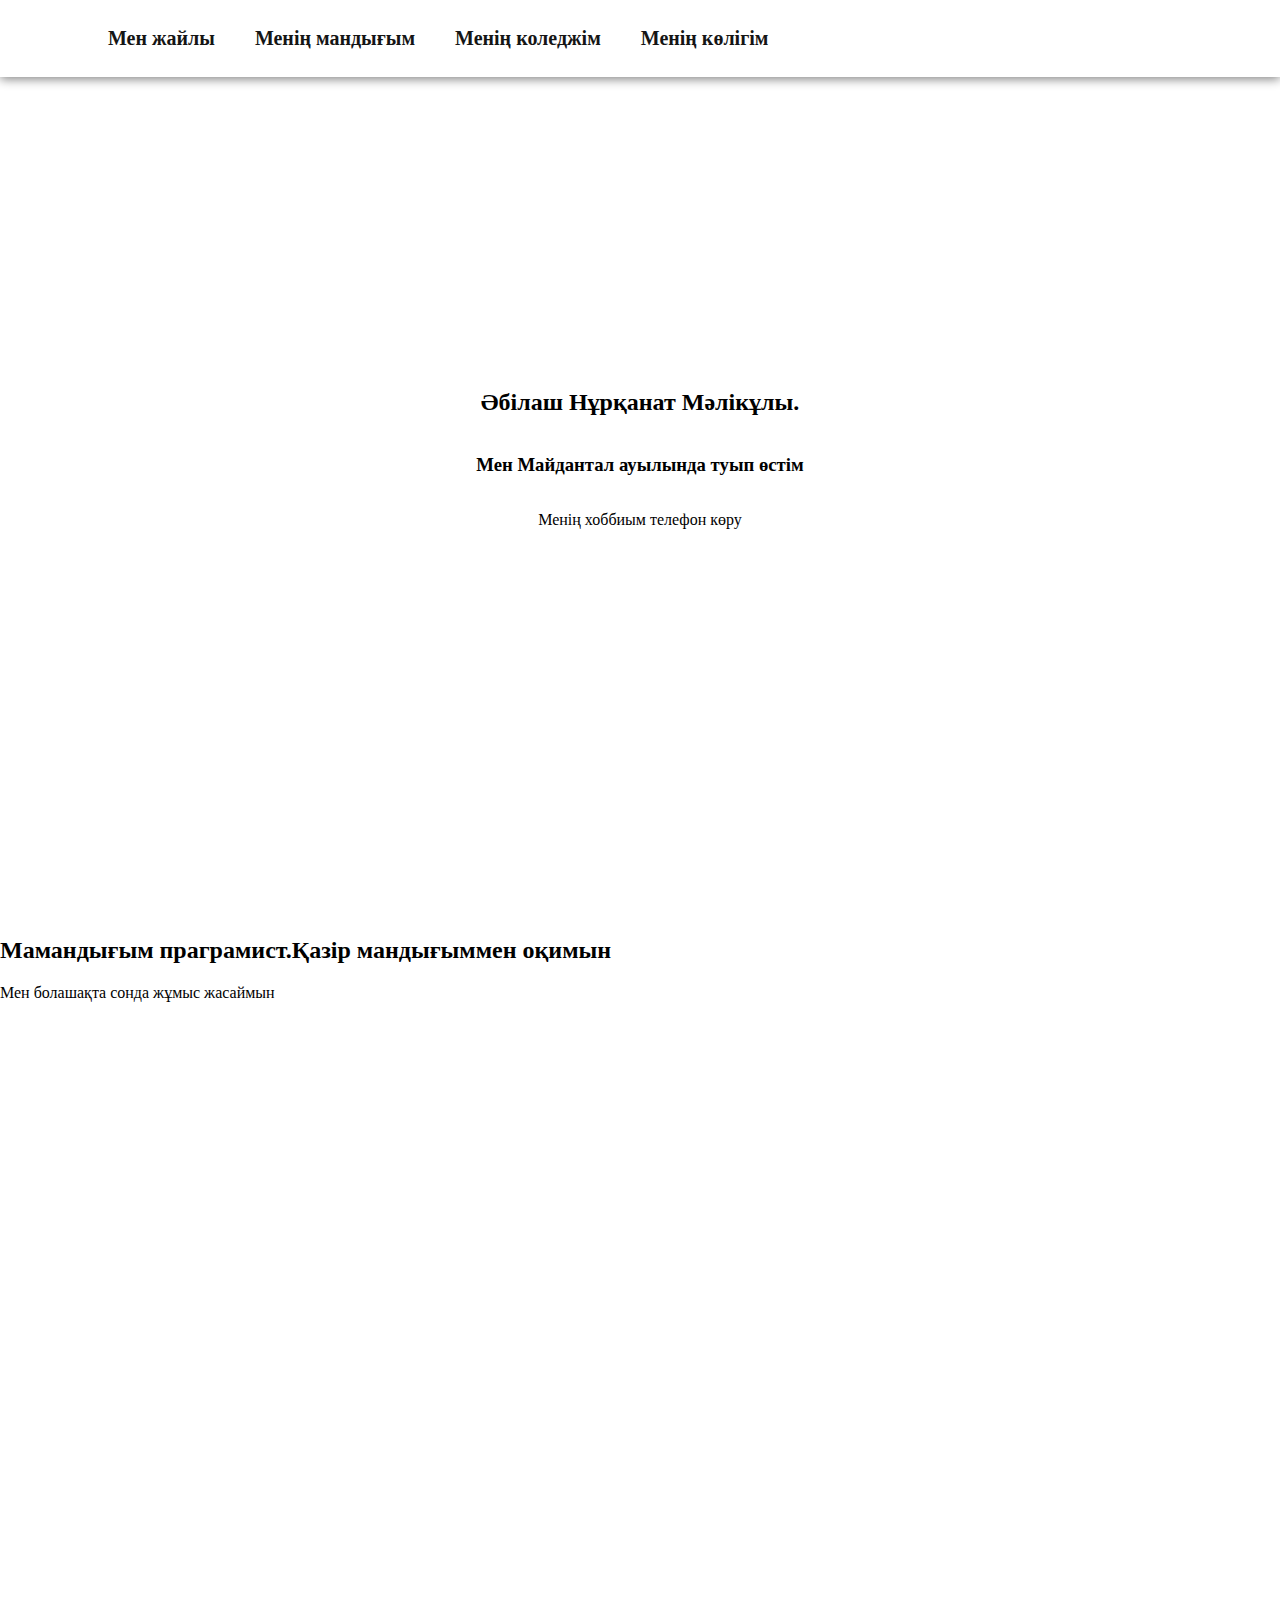
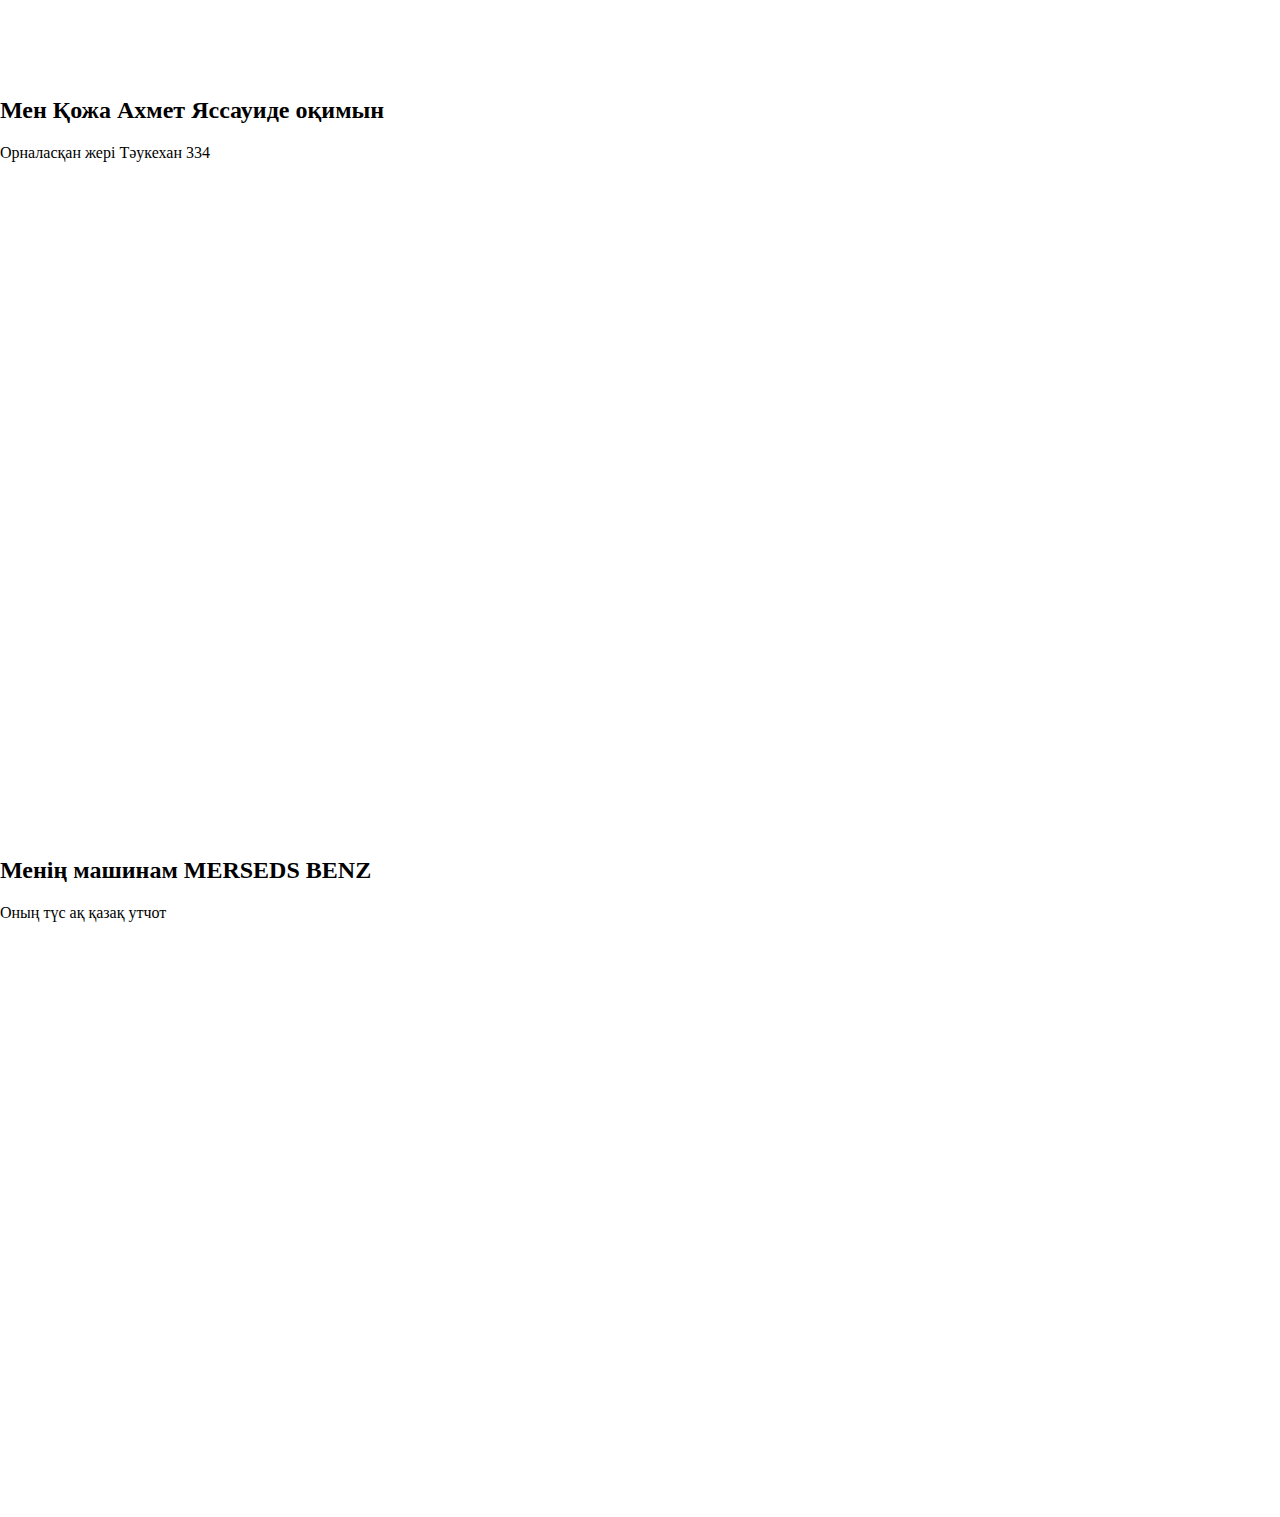
<file: index.html>
<!DOCTYPE html>
<html lang="en">
<head>
    <meta charset="UTF-8">
    <meta name="viewport" content="width=device-width, initial-scale=1.0">
    <title>Document</title>
    <link rel="stylesheet" href="style.css">
</head>
<body>
    <header>
        <nav class="navh"> 
            <ul class="ul1">
                <li><a href="">Мен жайлы</a></li>
                <li><a href="">Менің мандығым</a></li>
                <li><a href="">Менің коледжім</a></li>
                <li><a href="">Менің көлігім</a></li>
            </ul>
        </nav>
    </header>
    <section class="pp">
        </div>
            <div class="div2">
                 <h2>Әбілаш Нұрқанат Мәлікұлы.</h2>
                 <h3>Мен Майдантал ауылында туып өстім</h3>
                <p>Менің хоббиым телефон көру</p>
            </div>
    </section>

    <section class="p1">
        <div class="box">
            <h2>Мамандығым праграмист.Қазір мандығыммен оқимын</h2>
            <p>Мен болашақта сонда жұмыс жасаймын</p>
        </div>
    </section>

    <section class="p2">
        <div class="booc">
            <h2>Мен Қожа Ахмет Яссауиде оқимын  </h2>
            <p>Орналасқан жері Тәукехан 334</p>
        </div>
    </section>

    <section class="p3">
        <div class="booc">
            <h2>Менің машинам MERSEDS BENZ</h2>
            <p>Оның түс ақ қазақ утчот</p>
        </div>
    </section>

    


</body>
</html>
</file>
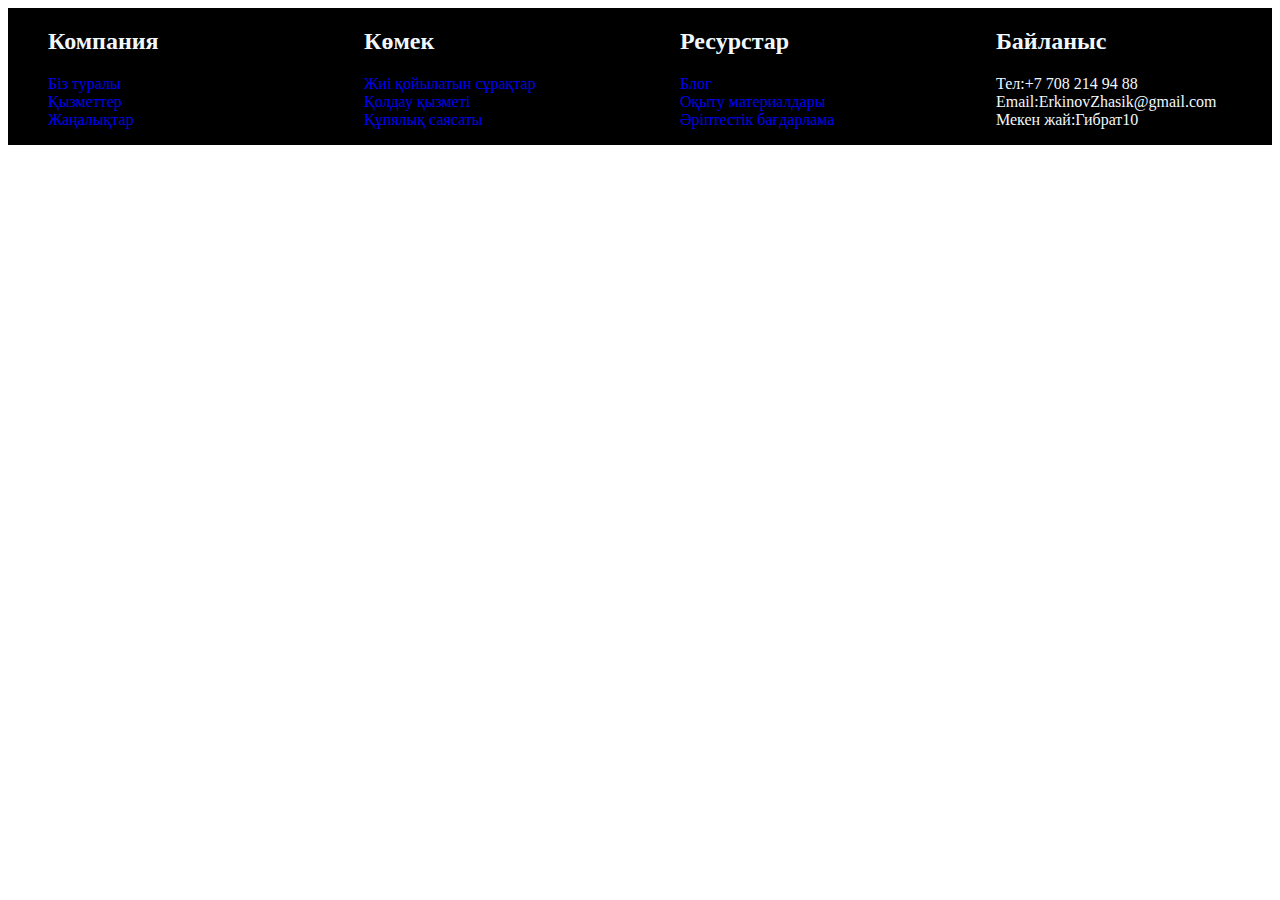
<file: 2222.html>
<!DOCTYPE html>
<html lang="en">
<head>
    <meta charset="UTF-8">
    <meta name="viewport" content="width=device-width, initial-scale=1.0">
    <title>Document</title>
    <link rel="stylesheet" href="2222.css">
</head>
<body>
    <footer class="ii">
        <div class="oo">
            <h2>Компания</h2>
            <ul>
                <li><a href="#">Біз туралы</a></li>
                <li><a href="#">Қызметтер</a></li>
                <li><a href="#">Жаңалықтар</a></li>
            </ul>
        </div>
            <div class="oo">
            <h2>Көмек</h2>
        <ul>
            <li><a href="#">Жиі қойылатын сұрақтар</a></li>
            <li><a href="#">Қолдау қызметі</a></li>
            <li><a href="#">Құпялық саясаты</a></li>
        </ul>
        </div>
            <div class="oo">
            <h2>Ресурстар</h2>
        <ul>
            <li><a href="#">Блог</a></li>
            <li><a href="#">Оқыту материалдары</a></li>
            <li><a href="#">Әріптестік бағдарлама</a></li>
        </ul>
    </div>
            <div class="oo">
                <h2>Байланыс</h2>
            <ul>
                <li>Тел:+7 708 214 94 88    </li>
                <li>Email:ErkinovZhasik@gmail.com</li>
                <li>Мекен жай:Гибрат10</li> 
            </ul>
            </div>
    </footer>
</body>
</html>
</file>
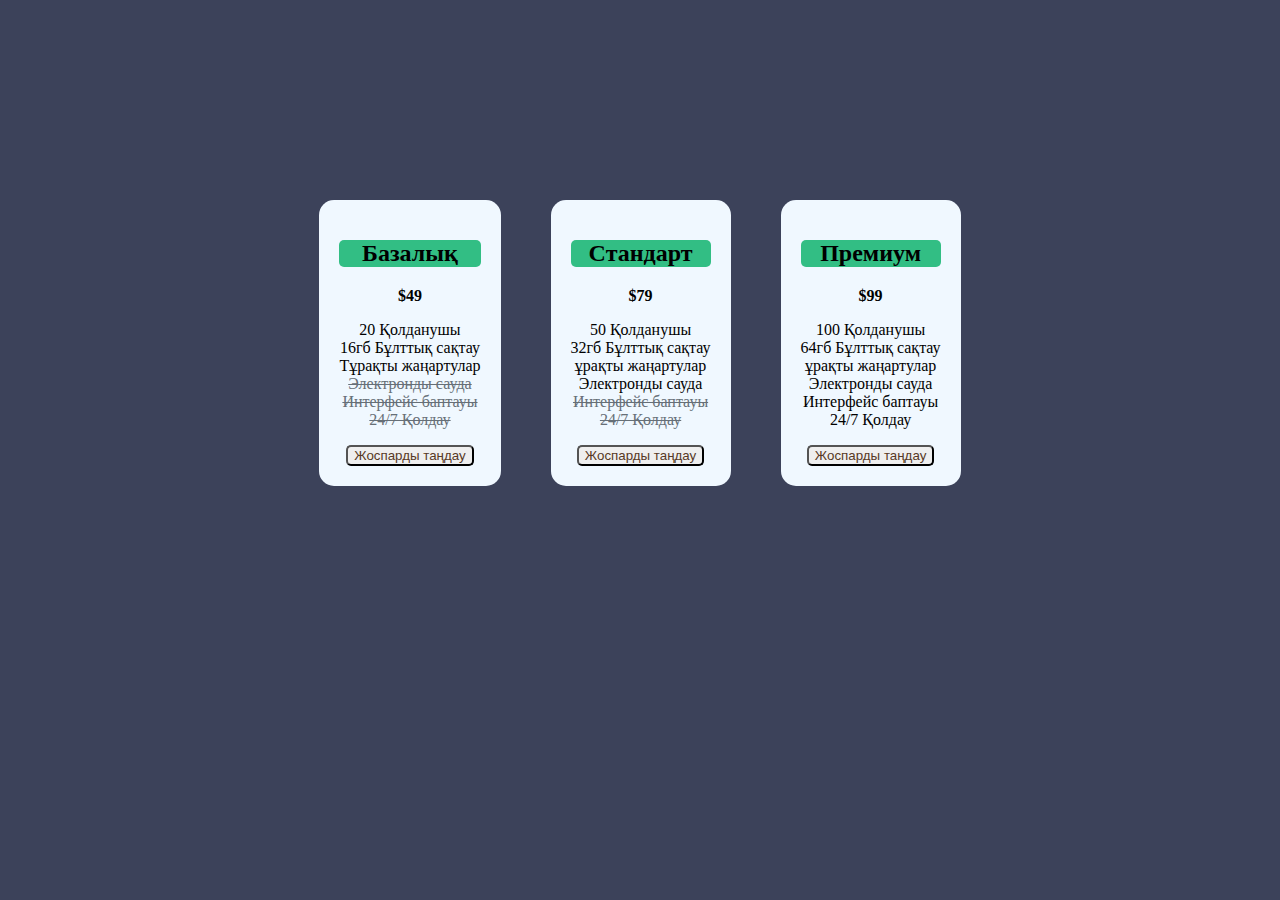
<file: 3.html>
<!DOCTYPE html>
<html lang="en">
<head>
    <meta charset="UTF-8">
    <meta name="viewport" content="width=device-width, initial-scale=1.0">
    <title>Document</title>
    <link rel="stylesheet" href="index.css">
</head>
<body>
    <div class="blok">
    <div class="contener">
        <h2> Базалық</h2>
        <p class="ht">$49</p>
        <ul>
            <li>20 Қолданушы</li>
            <li>16гб Бұлттық сақтау</li>
            <li>Тұрақты жаңартулар</li>
            <li class="AA">Электронды сауда</li>
            <li class="AA">Интерфейс баптауы</li>
            <li class="AA">24/7 Қолдау</li>
        </li>
        </ul>
        <button>Жоспарды таңдау </button>
    </div>
    <div class=" contener">
        <h2>Стандарт</h2>
        <p class="ht a">$79</p>
        <ul>
            <li>50  Қолданушы</li>
            <li>32гб Бұлттық сақтау</li>
            <li>ұрақты жаңартулар</li>
            <li>Электронды сауда</li>
            <li class="AA">Интерфейс баптауы</li>
            <li class="AA">24/7 Қолдау</li>
        </ul>
        <button>Жоспарды таңдау </button>
    </div>
    <div class=" contener"> 
        <h2>Премиум</h2>
        <p class="ht">$99</p>
        <ul>
            <li>100 Қолданушы</li>
            <li>64гб Бұлттық сақтау</li>
            <li>ұрақты жаңартулар</li>
            <li>Электронды сауда</li>
            <li>Интерфейс баптауы</li>
            <li>24/7 Қолдау</li>
        </ul>
        <button>Жоспарды таңдау </button>
    </div>
</div>
</body>
</html>
</file>
<file: style.css>
body{
    margin: 0;
    padding: 0;
}
header{
    display: flex;
    flex-direction: row;
    align-items: center;
    justify-content: space-between;
    padding: 11px 68px;
    box-shadow: 0px 2px 10px grey;
}
.ul1{
    display: flex;
    flex-direction: row;
    list-style: none;
    gap: 40px;
}
.ul1 li a{
    text-decoration: none;
    color: #151515;
    font-size: 20px;
    font-weight: 900;
}
section{
    display: flex;
    height: 600px;
    padding: 80px 0 80px;
    
}
.div2{
    display: flex;
    flex-direction: column;
}
.pp{
    background-image: url(https://avatars.mds.yandex.net/i?id=1852cf8d2c70f01836aeafca8841d65e864e4dfd-10850495-images-thumbs&n=13);
    background-size: cover;
    background-position: center;
    display: flex;
    justify-content: center;
    width: 100%;
}
.div2 {
    display: flex;
    width: 50%;
    justify-content: flex-end;
    background-color: rgba(red, green, blue, alpha);
    text-align: center;
    justify-content: center;
    border: 10px;
    padding:20px;
    border-radius: 15px;
}
.section {
    display: flex;
    height: 600px;
    padding: 80px 0 80px;
    
}
</file>
<file: 2222.css>
.ii{
    display: grid;
    grid-template-columns: repeat(4,1fr);
    background-color: black;
    color: aliceblue;
}
li{
    list-style: none;
} 
a{
    text-decoration: none;   
}  
h2{
    margin-left: 40px;
}
</file>
<file: index.css>
body{
    margin: 0;
    display: flex;
    justify-content: center;
    align-items: center;
    background-color: rgb(60, 66, 90);
    margin-top: 200px;
}
.blok{
    display: flex;
    gap: 50px;
}
.contener{
    background-color: aliceblue;
    text-align: center;
    justify-content: center;
    border: 10px;
    padding:20px;
    border-radius: 15px;
}
 h2{
   background-color: rgb(50, 190, 132);
   border-radius: 5px;
}  
button{
    border-radius: 1px;
    color: rgb(87, 57, 37);
    text-align: center;
    border-radius: 5px;
}
.ht{
    font-weight:900;
}
.AA{
    text-decoration: line-through;
    color: rgb(102, 111, 119);

}
UL{
    list-style: none;
    padding: 0;
}

.ht a{ transform:  scale(1.05);
    border: 2px solid;

   }
</file>
